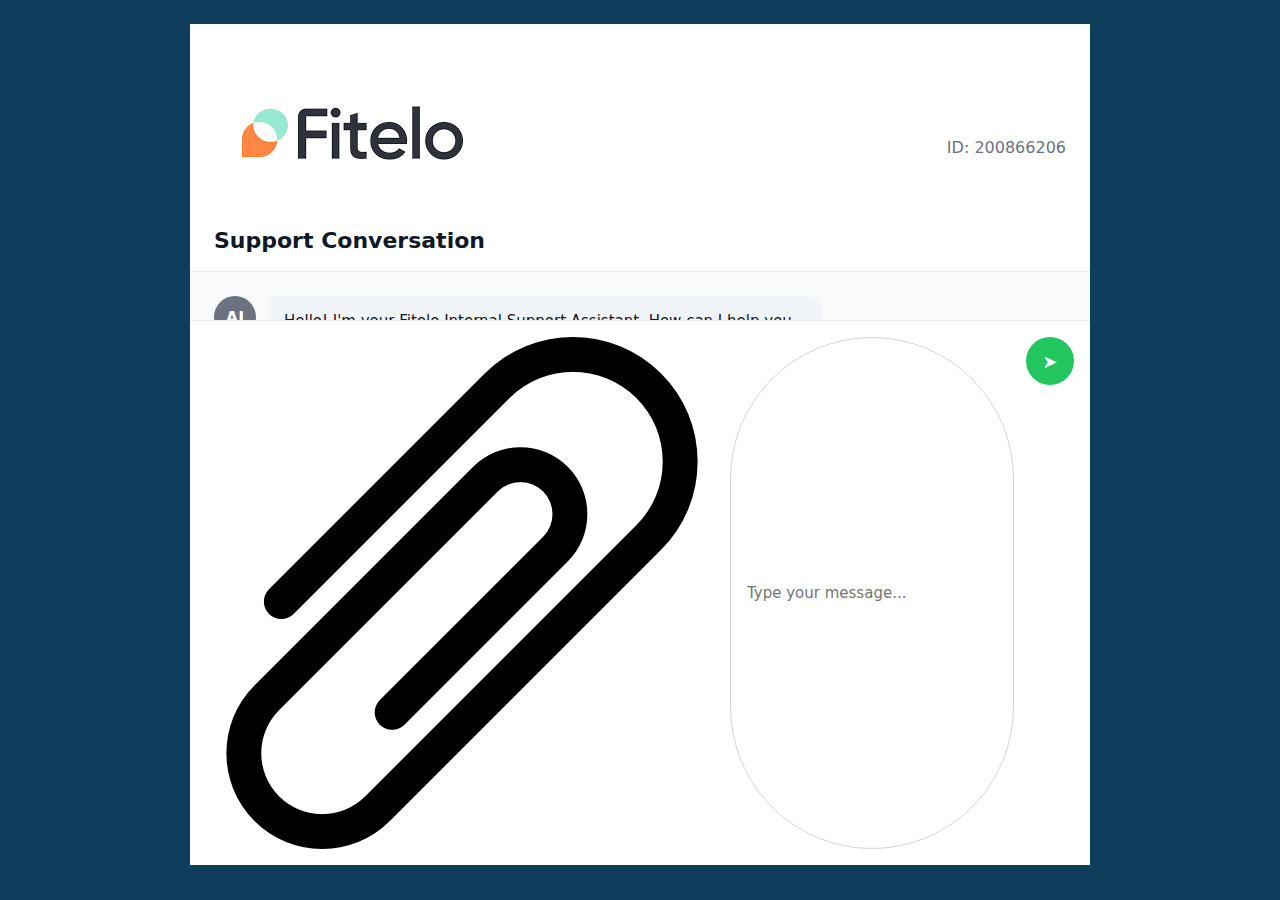
<file: index.html>
<!DOCTYPE html>
<html lang="en">
<head>
  <meta charset="UTF-8" />
  <meta name="viewport" content="width=device-width, initial-scale=1.0" />
  <title>Fitelo | Internal Support</title>
  <link rel="stylesheet" href="style.css" />
</head>
<body>

<div class="app-container">
  <main class="chat-wrapper">
    <!-- Header -->
    <div class="chat-header">
      <div class="header-left">
        <img src="Logo.png" alt="Fitelo" class="logo" />
        <h2>Support Conversation</h2>
      </div>
      <div class="header-right">
        ID: 200866206
      </div>
    </div>

    <!-- Chat messages -->
    <div class="chat-body" id="chatBody">
      <div class="message-row system">
        <div class="avatar ai">AI</div>
        <div class="bubble-group">
          <div class="message system">Hello! I'm your Fitelo Internal Support Assistant.
            How can I help you today?</div>
          <div class="timestamp">10:00 AM</div>
        </div>
      </div>
    </div>

    <!-- Input area -->
    <div class="chat-input">
      <!-- Attachment button -->
      <label class="attach-btn" title="Attach screenshot">
        <img src="/attach-icon.png" alt="Attach" class="attach-icon" />
        <input type="file" id="fileInput" accept="image/*" hidden />
      </label>

      <!-- Text input -->
      <input
        id="userInput"
        placeholder="Type your message..."
        onkeydown="handleEnter(event)"
      />

      <!-- Send button -->
      <button onclick="sendMessage()">➤</button>
    </div>

    <!-- File preview -->
    <div class="file-preview" id="filePreview"></div>
  </main>
</div>

<script src="script.js"></script>
</body>
</html>
</file>
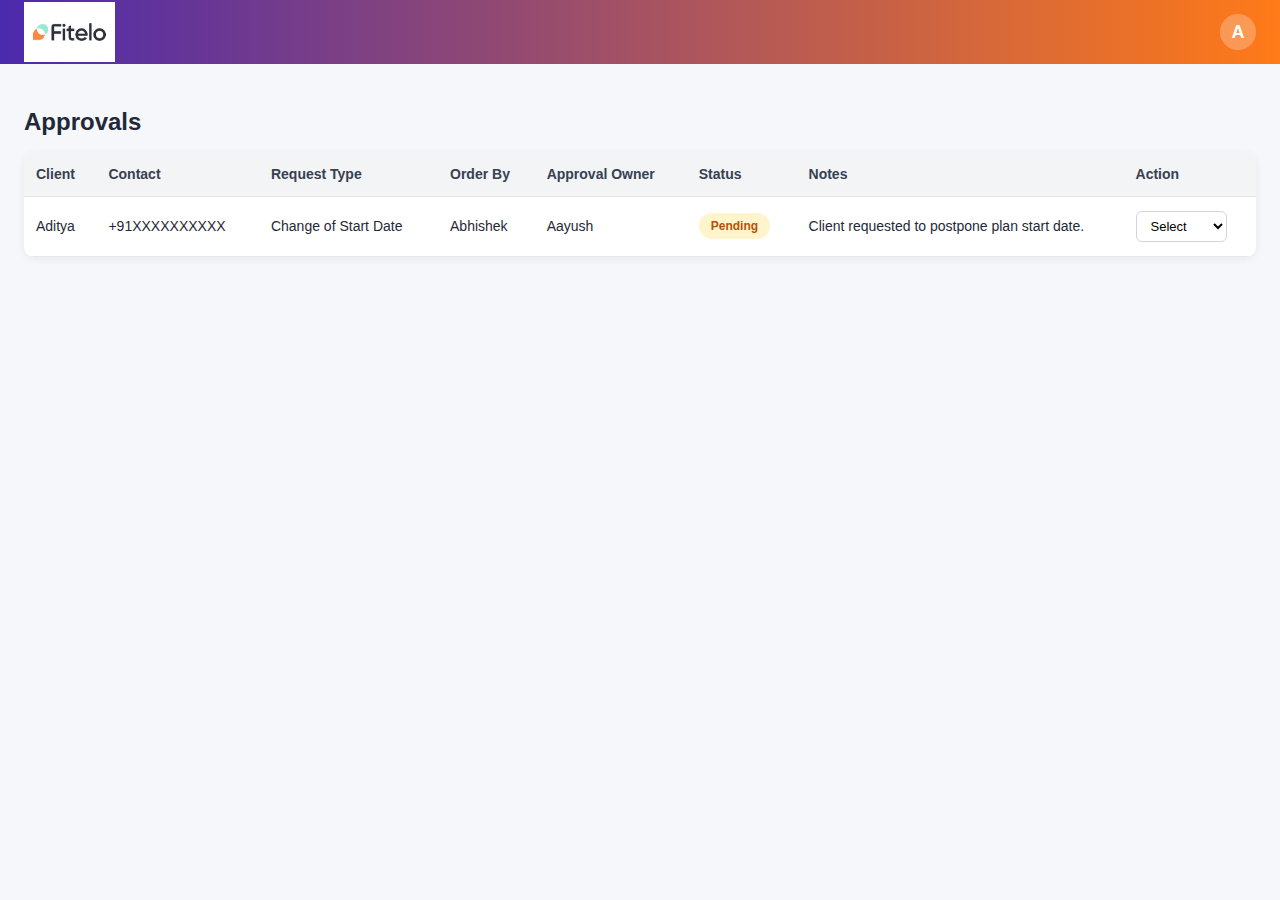
<file: approvals.html>
<!DOCTYPE html>
<html lang="en">
<head>
  <meta charset="UTF-8" />
  <title>Fitelo | Approvals</title>
  <meta name="viewport" content="width=device-width, initial-scale=1.0" />

  <!-- ✅ Separate CSS -->
  <link rel="stylesheet" href="./css/approvals.css" />
</head>

<body>

  <!-- ===== NAVBAR ===== -->
  <div class="topbar">
  <img src="./Logo.png" alt="Fitelo" class="logo" />
  <span class="avatar">A</span>
  </div>


  <!-- ===== CONTENT ===== -->
  <div class="container">
    <h2>Approvals</h2>

    <div class="table-wrapper">
      <table id="approvalsTable">
        <thead>
          <tr>
            <th>Client</th>
            <th>Contact</th>
            <th>Request Type</th>
            <th>Order By</th>
            <th>Approval Owner</th>
            <th>Status</th>
            <th>Notes</th>
            <th>Action</th>
          </tr>
        </thead>

        <tbody>
          <!-- 🔥 Sample row (will be dynamic later) -->
          <tr data-request-id="1">
            <td>Aditya</td>
            <td>+91XXXXXXXXXX</td>
            <td>Change of Start Date</td>
            <td>Abhishek</td>
            <td>Aayush</td>
            <td>
              <span class="status pending">Pending</span>
            </td>
            <td class="notes">
              Client requested to postpone plan start date.
            </td>
            <td>
              <select onchange="handleApprovalAction(this)">
                <option value="">Select</option>
                <option value="approved">Approve</option>
                <option value="rejected">Reject</option>
              </select>
            </td>
          </tr>
        </tbody>
      </table>
    </div>
  </div>

  <!-- ✅ JS (MUST be here) -->
  <script src="./js/approvals.js"></script>

</body>
</html>
</file>
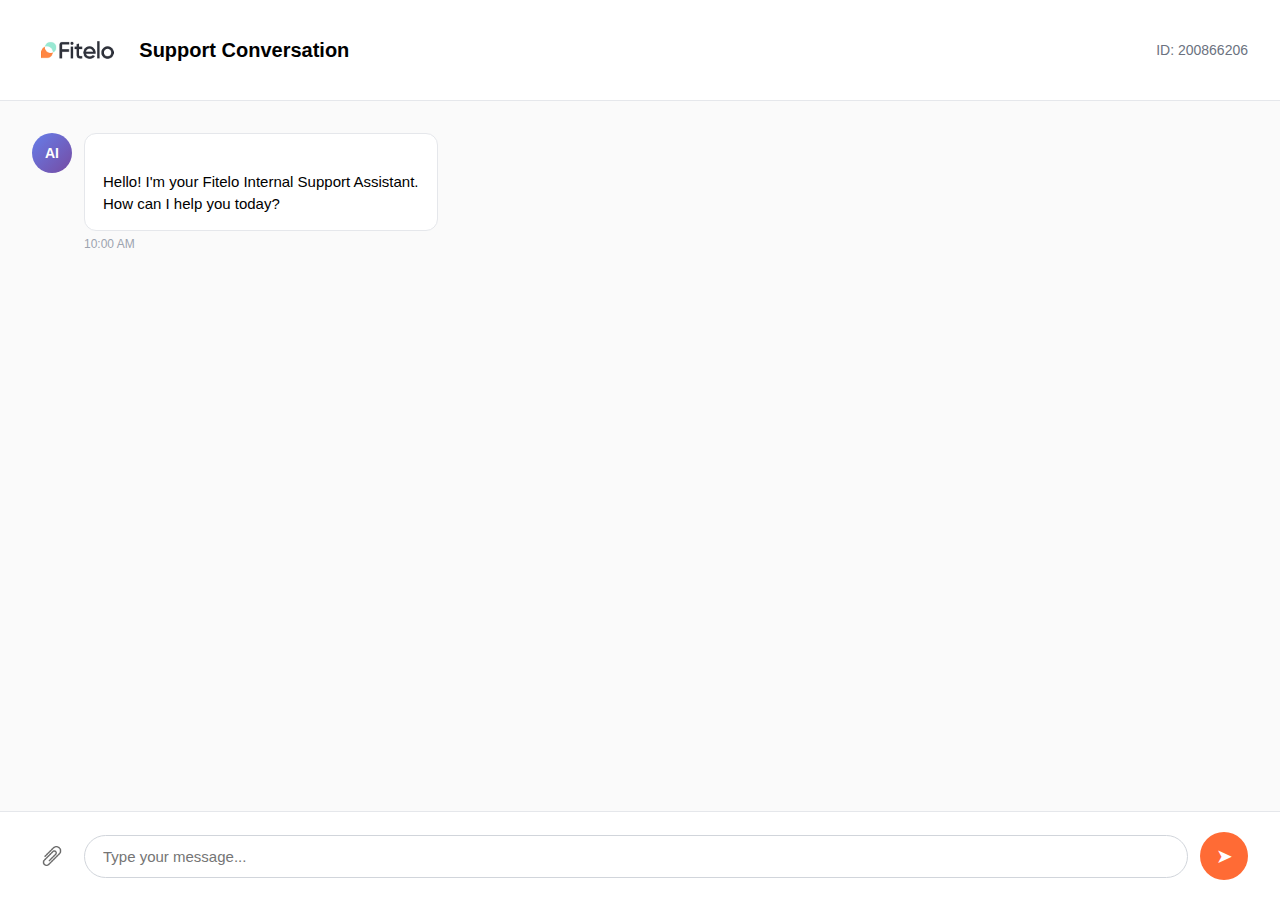
<file: chat.html>
<!DOCTYPE html>
<html lang="en">
<head>
  <meta charset="UTF-8" />
  <meta name="viewport" content="width=device-width, initial-scale=1.0" />
  <title>Fitelo | Internal Support Chat</title>

  <!-- Chat styles -->
  <link rel="stylesheet" href="/css/chat.css" />
</head>

<body>

<div class="app-container">
  <main class="chat-wrapper">

    <!-- Header -->
    <div class="chat-header">
      <div class="header-left">
        <img src="Logo.png" alt="Fitelo" class="logo" />
        <h2>Support Conversation</h2>
      </div>
      <div class="header-right">
        ID: 200866206
      </div>
    </div>

    <!-- Chat messages -->
    <div class="chat-body" id="chatBody">
      <div class="message-row system">
        <div class="avatar ai">AI</div>
        <div class="bubble-group">
          <div class="message system">
            Hello! I'm your Fitelo Internal Support Assistant.
            How can I help you today?
          </div>
          <div class="timestamp">10:00 AM</div>
        </div>
      </div>
    </div>

    <!-- Input area -->
    <div class="chat-input">

      <!-- Attachment -->
      <label class="attach-btn">
        <img src="/attach-icon.png" class="attach-icon" />
        <input type="file" id="fileInput" accept="image/*" hidden />
      </label>

      <!-- Text input -->
      <input
        id="userInput"
        placeholder="Type your message..."
        onkeydown="handleEnter(event)"
      />

      <!-- Send -->
      <button onclick="sendMessage()">➤</button>
    </div>

  </main>
</div>

<script src="/js/chat.js"></script>
</body>
</html>
</file>
<file: style.css>
* {
  box-sizing: border-box;
  font-family: Inter, system-ui, sans-serif;
}

body {
  margin: 0;
  background: #0f3d5c; /* outer Fitelo blue */
}

/* Layout */
.app-container {
  display: flex;
  justify-content: center;
  padding: 24px;
}

.chat-wrapper {
  width: 100%;
  max-width: 900px;
  background: #f8fafc;
  border-radius: 8px;
  display: flex;
  flex-direction: column;
  height: 90vh;
}

/* Header */
.chat-header {
  background: #ffffff;
  padding: 18px 24px;
  border-bottom: 1px solid #e5e7eb;
  display: flex;
  justify-content: space-between;
  align-items: center;
}

.chat-header h2 {
  margin: 0;
  font-size: 22px;
  color: #111827;
}

.header-right {
  color: #6b7280;
  font-weight: 500;
}

/* Chat body */
.chat-body {
  flex: 1;
  padding: 24px;
  overflow-y: auto;
}

/* Message row */
.message-row {
  display: flex;
  align-items: flex-start;
  margin-bottom: 20px;
}

/* Avatars */
.avatar {
  width: 42px;
  height: 42px;
  border-radius: 50%;
  display: flex;
  align-items: center;
  justify-content: center;
  font-weight: 600;
  margin-right: 12px;
  flex-shrink: 0;
}

.avatar.ai {
  background: #6b7280;
  color: white;
}

.avatar.user {
  background: #22c55e;
  color: white;
}

/* Bubble group */
.bubble-group {
  max-width: 65%;
}

/* Chat bubble */
.message {
  padding: 14px 16px;
  border-radius: 16px;
  font-size: 15px;
  line-height: 1.5;
}

/* System bubble */
.message.system {
  background: #f1f5f9;
  color: #111827;
  border-top-left-radius: 6px;
}

/* User bubble */
.message.user {
  background: #65d27b;
  color: #ffffff;
  border-top-right-radius: 6px;
}

/* Timestamp */
.timestamp {
  margin-top: 6px;
  font-size: 12px;
  color: #9ca3af;
}

/* User alignment */
.message-row.user {
  flex-direction: row-reverse;
}

.message-row.user .avatar {
  margin-left: 12px;
  margin-right: 0;
}

.message-row.user .bubble-group {
  text-align: right;
}

/* Input */
.chat-input {
  background: #ffffff;
  padding: 16px;
  border-top: 1px solid #e5e7eb;
  display: flex;
  gap: 12px;
}

.chat-input input {
  flex: 1;
  padding: 14px 16px;
  border-radius: 999px;
  border: 1px solid #d1d5db;
  font-size: 15px;
}

.chat-input button {
  width: 48px;
  height: 48px;
  border-radius: 50%;
  border: none;
  background: #22c55e;
  color: white;
  font-size: 18px;
  cursor: pointer;
}

.attach-btn {
  cursor: pointer;
  font-size: 18px;
  display: flex;
  align-items: center;
}

.file-preview {
  padding: 0 20px 10px;
  font-size: 12px;
  color: #6b7280;
}

.intent-badge {
  display: inline-block;
  margin-top: 6px;
  padding: 4px 8px;
  font-size: 11px;
  border-radius: 6px;
  background: #e5f9ee;
  color: #15803d;
  font-weight: 600;
}

.intent-confidence {
  margin-left: 6px;
  color: #065f46;
  font-weight: 500;
}
</file>
<file: css/approvals.css>
/* ===== GLOBAL ===== */
body {
  margin: 0;
  font-family: Inter, Arial, sans-serif;
  background: #f6f7fb;
  color: #1f2937;
}

/* ===== TOP NAVBAR ===== */
.topbar {
  height: 64px;
  background: linear-gradient(90deg, #4b2aad, #ff7a18);
  display: flex;
  align-items: center;
  padding: 0 24px;
  color: white;
  font-weight: 600;
  font-size: 18px;
}

.topbar .avatar {
  margin-left: auto;
  background: rgba(255,255,255,0.25);
  width: 36px;
  height: 36px;
  border-radius: 50%;
  display: flex;
  align-items: center;
  justify-content: center;
  font-weight: 700;
}

/* ===== PAGE CONTAINER ===== */
.container {
  padding: 24px;
}

h2 {
  margin-bottom: 16px;
}

/* ===== TABLE ===== */
.table-wrapper {
  background: white;
  border-radius: 10px;
  overflow-x: auto;
  box-shadow: 0 2px 8px rgba(0,0,0,0.06);
}

table {
  width: 100%;
  border-collapse: collapse;
  font-size: 14px;
}

thead {
  background: #f3f4f6;
}

th,
td {
  padding: 14px 12px;
  border-bottom: 1px solid #e5e7eb;
  text-align: left;
  white-space: nowrap;
}

th {
  font-weight: 600;
  color: #374151;
}

.notes {
  max-width: 260px;
  white-space: normal;
  line-height: 1.4;
}

/* ===== STATUS PILLS ===== */
.status {
  padding: 6px 12px;
  border-radius: 14px;
  font-size: 12px;
  font-weight: 600;
  display: inline-block;
}

.pending {
  background: #fff4cc;
  color: #b45309;
}

.approved {
  background: #dcfce7;
  color: #15803d;
}

.rejected {
  background: #fee2e2;
  color: #b91c1c;
}

/* ===== ACTION DROPDOWN ===== */
select {
  padding: 6px 10px;
  border-radius: 6px;
  border: 1px solid #d1d5db;
  background: white;
  cursor: pointer;
  font-size: 13px;
}

.topbar {
  height: 64px;
  background: linear-gradient(90deg, #4b2aad, #ff7a18);
  display: flex;
  align-items: center;
  padding: 0 24px;
  gap: 16px;
}

.topbar .logo {
  height: 60px;
}
</file>
<file: css/chat.css>
/* ========== RESET ========== */
* {
  box-sizing: border-box;
  margin: 0;
  padding: 0;
  font-family: Inter, -apple-system, BlinkMacSystemFont, 'Segoe UI', sans-serif;
}

body {
  background: #f5f5f5;
  height: 100vh;
  overflow: hidden;
}

/* ========== LAYOUT ========== */
.app-container {
  height: 100vh;
  max-width: 1600px;
  margin: 0 auto;
  background: white;
}

.chat-wrapper {
  display: flex;
  flex-direction: column;
  height: 100%;
}

/* ========== HEADER ========== */
.chat-header {
  padding: 20px 32px;
  border-bottom: 1px solid #e5e7eb;
  display: flex;
  justify-content: space-between;
  align-items: center;
}

.header-left {
  display: flex;
  align-items: center;
  gap: 16px;
}

.logo {
  height: 60px;
}

.header-left h2 {
  font-size: 20px;
  font-weight: 600;
}

.header-right {
  color: #6b7280;
  font-size: 14px;
}

/* ========== CHAT BODY ========== */
.chat-body {
  flex: 1;
  padding: 32px;
  overflow-y: auto;
  background: #fafafa;
}

/* ========== MESSAGE ROW ========== */
.message-row {
  display: flex;
  align-items: flex-start;
  margin-bottom: 22px;
}

/* Avatars */
.avatar {
  width: 40px;
  height: 40px;
  border-radius: 50%;
  display: flex;
  align-items: center;
  justify-content: center;
  font-weight: 600;
  font-size: 14px;
  margin-right: 12px;
}

.avatar.ai {
  background: linear-gradient(135deg, #667eea, #764ba2);
  color: white;
}

.avatar.user {
  background: #ff6b35;
  color: white;
}

/* Bubble group */
.bubble-group {
  max-width: 70%;
  display: flex;
  flex-direction: column;
  gap: 6px;
}

/* Message bubble */
.message {
  padding: 14px 18px;
  border-radius: 12px;
  font-size: 15px;
  line-height: 1.5;
  white-space: pre-line;
}

.message.system {
  background: white;
  border: 1px solid #e5e7eb;
}

.message.user {
  background: #ff6b35;
  color: white;
}

/* Timestamp */
.timestamp {
  font-size: 12px;
  color: #9ca3af;
}

/* User alignment */
.message-row.user {
  flex-direction: row-reverse;
}

.message-row.user .avatar {
  margin-left: 12px;
  margin-right: 0;
}

.message-row.user .bubble-group {
  align-items: flex-end;
}

/* ========== INPUT AREA ========== */
.chat-input {
  padding: 20px 32px;
  border-top: 1px solid #e5e7eb;
  display: flex;
  align-items: center;
  gap: 12px;
}

.attach-btn {
  width: 40px;
  height: 40px;
  border-radius: 8px;
  display: flex;
  align-items: center;
  justify-content: center;
  cursor: pointer;
}

.attach-btn:hover {
  background: #f3f4f6;
}

.attach-icon {
  width: 20px;
  opacity: 0.6;
}

.chat-input input {
  flex: 1;
  padding: 12px 18px;
  border-radius: 24px;
  border: 1px solid #d1d5db;
  font-size: 15px;
}

.chat-input button {
  width: 48px;
  height: 48px;
  border-radius: 50%;
  border: none;
  background: #ff6b35;
  color: white;
  font-size: 20px;
  cursor: pointer;
}

/* ========== IMAGE BUBBLE ========== */
.image-bubble {
  padding: 6px;
  background: #ff7a33;
}

.chat-image {
  width: 220px;
  border-radius: 12px;
}

/* ========== CALENDAR (CHAT INLINE) ========== */
.chat-calendar {
  padding: 8px;
  border-radius: 8px;
  border: 1px solid #d1d5db;
  font-size: 14px;
}

.calendar-btn {
  margin-top: 6px;
  padding: 8px 14px;
  border-radius: 8px;
  border: none;
  background: #ff7a18;
  color: white;
  font-weight: 600;
  cursor: pointer;
}

.calendar-btn:hover {
  background: #e86c12;
}

/* ========== APPROVAL BUTTON ========== */
.approval-btn {
  padding: 10px 18px;
  border-radius: 20px;
  border: none;
  background: #ff7a18;
  color: white;
  font-weight: 600;
  cursor: pointer;
}

.approval-btn:hover {
  background: #e86c12;
}

/* ========== SCROLLBAR ========== */
.chat-body::-webkit-scrollbar {
  width: 6px;
}

.chat-body::-webkit-scrollbar-thumb {
  background: #d1d5db;
  border-radius: 3px;
}
</file>
